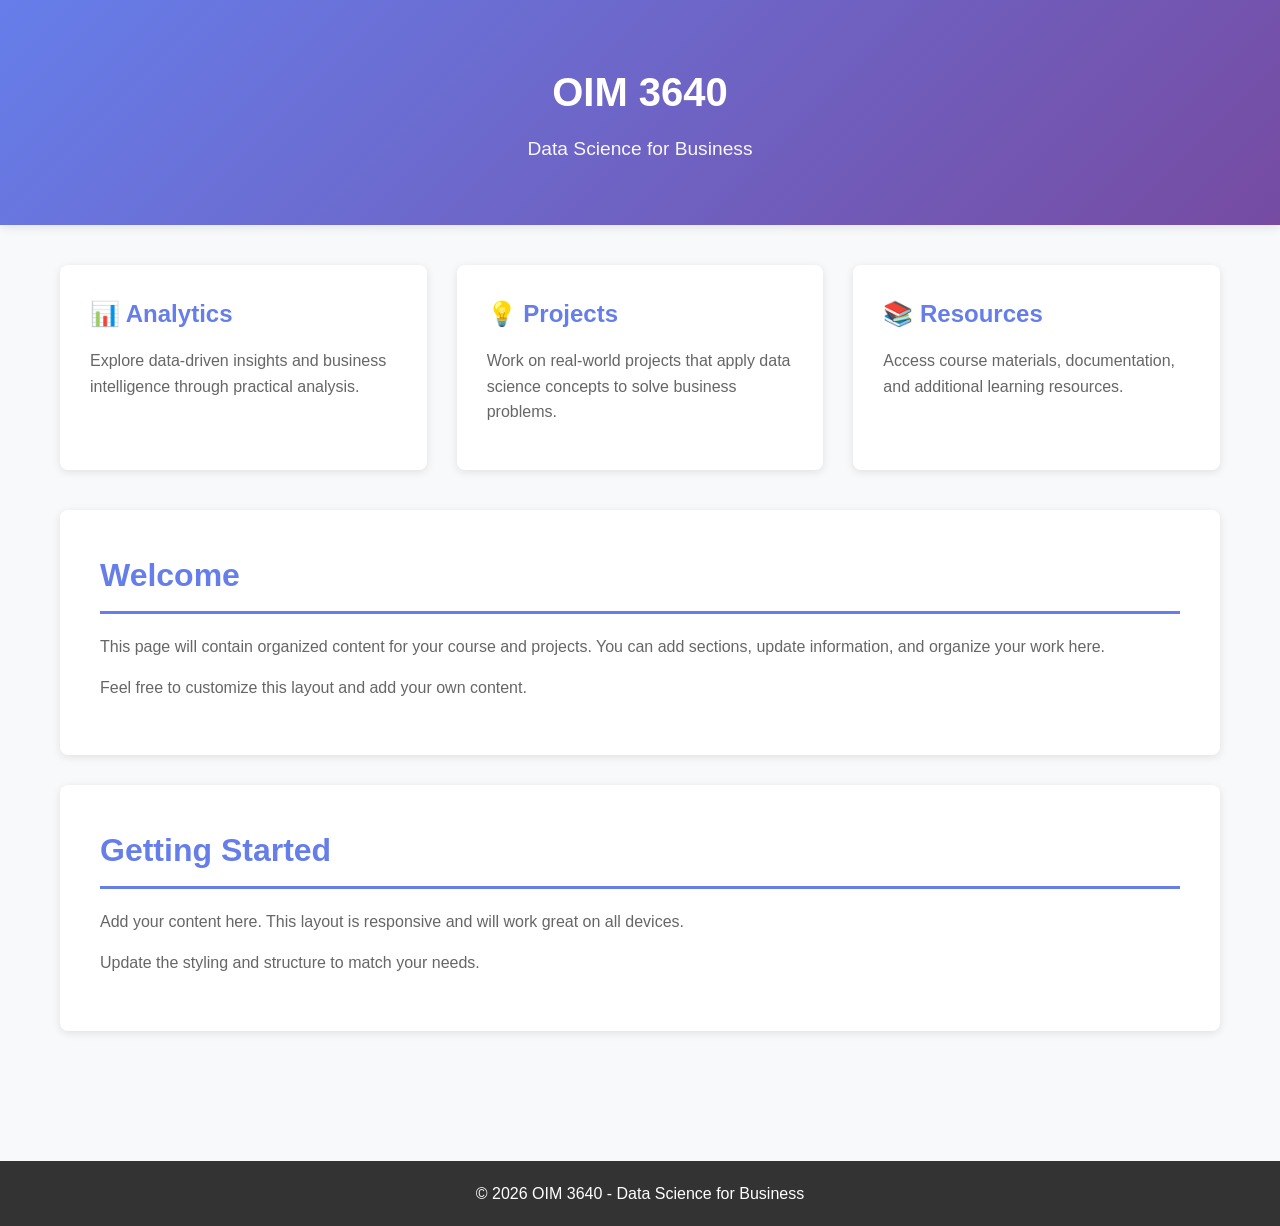
<file: code/index.html>
<!DOCTYPE html>
<html lang="en">
<head>
    <meta charset="UTF-8">
    <meta name="viewport" content="width=device-width, initial-scale=1.0">
    <title>OIM 3640 - Data Science for Business</title>
    <style>
        * {
            margin: 0;
            padding: 0;
            box-sizing: border-box;
        }

        body {
            font-family: 'Segoe UI', Tahoma, Geneva, Verdana, sans-serif;
            line-height: 1.6;
            color: #333;
            background-color: #f8f9fa;
        }

        header {
            background: linear-gradient(135deg, #667eea 0%, #764ba2 100%);
            color: white;
            padding: 60px 20px;
            text-align: center;
            box-shadow: 0 2px 10px rgba(0,0,0,0.1);
        }

        header h1 {
            font-size: 2.5em;
            margin-bottom: 10px;
            font-weight: 700;
        }

        header p {
            font-size: 1.2em;
            opacity: 0.95;
        }

        .container {
            max-width: 1200px;
            margin: 0 auto;
            padding: 40px 20px;
        }

        .content-grid {
            display: grid;
            grid-template-columns: repeat(auto-fit, minmax(300px, 1fr));
            gap: 30px;
            margin-bottom: 40px;
        }

        .card {
            background: white;
            border-radius: 8px;
            padding: 30px;
            box-shadow: 0 2px 8px rgba(0,0,0,0.1);
            transition: transform 0.3s ease, box-shadow 0.3s ease;
        }

        .card:hover {
            transform: translateY(-5px);
            box-shadow: 0 4px 16px rgba(0,0,0,0.15);
        }

        .card h2 {
            color: #667eea;
            margin-bottom: 15px;
            font-size: 1.5em;
        }

        .card p {
            color: #666;
            margin-bottom: 15px;
        }

        .section {
            background: white;
            border-radius: 8px;
            padding: 40px;
            margin-bottom: 30px;
            box-shadow: 0 2px 8px rgba(0,0,0,0.1);
        }

        .section h2 {
            color: #667eea;
            margin-bottom: 20px;
            font-size: 2em;
            border-bottom: 3px solid #667eea;
            padding-bottom: 10px;
        }

        .section p {
            color: #666;
            margin-bottom: 15px;
        }

        footer {
            background-color: #333;
            color: white;
            text-align: center;
            padding: 20px;
            margin-top: 60px;
        }

        @media (max-width: 768px) {
            header h1 {
                font-size: 2em;
            }

            .container {
                padding: 20px 15px;
            }

            .section {
                padding: 20px;
            }
        }
    </style>
</head>

<body>
    <header>
        <h1>OIM 3640</h1>
        <p>Data Science for Business</p>
    </header>

    <div class="container">
        <!-- Quick Info Cards -->
        <div class="content-grid">
            <div class="card">
                <h2>📊 Analytics</h2>
                <p>Explore data-driven insights and business intelligence through practical analysis.</p>
            </div>
            <div class="card">
                <h2>💡 Projects</h2>
                <p>Work on real-world projects that apply data science concepts to solve business problems.</p>
            </div>
            <div class="card">
                <h2>📚 Resources</h2>
                <p>Access course materials, documentation, and additional learning resources.</p>
            </div>
        </div>

        <!-- Main Section -->
        <div class="section">
            <h2>Welcome</h2>
            <p>This page will contain organized content for your course and projects. You can add sections, update information, and organize your work here.</p>
            <p>Feel free to customize this layout and add your own content.</p>
        </div>

        <!-- Additional Section -->
        <div class="section">
            <h2>Getting Started</h2>
            <p>Add your content here. This layout is responsive and will work great on all devices.</p>
            <p>Update the styling and structure to match your needs.</p>
        </div>
    </div>

    <footer>
        <p>&copy; 2026 OIM 3640 - Data Science for Business</p>
    </footer>
</body>

</html>
</file>
